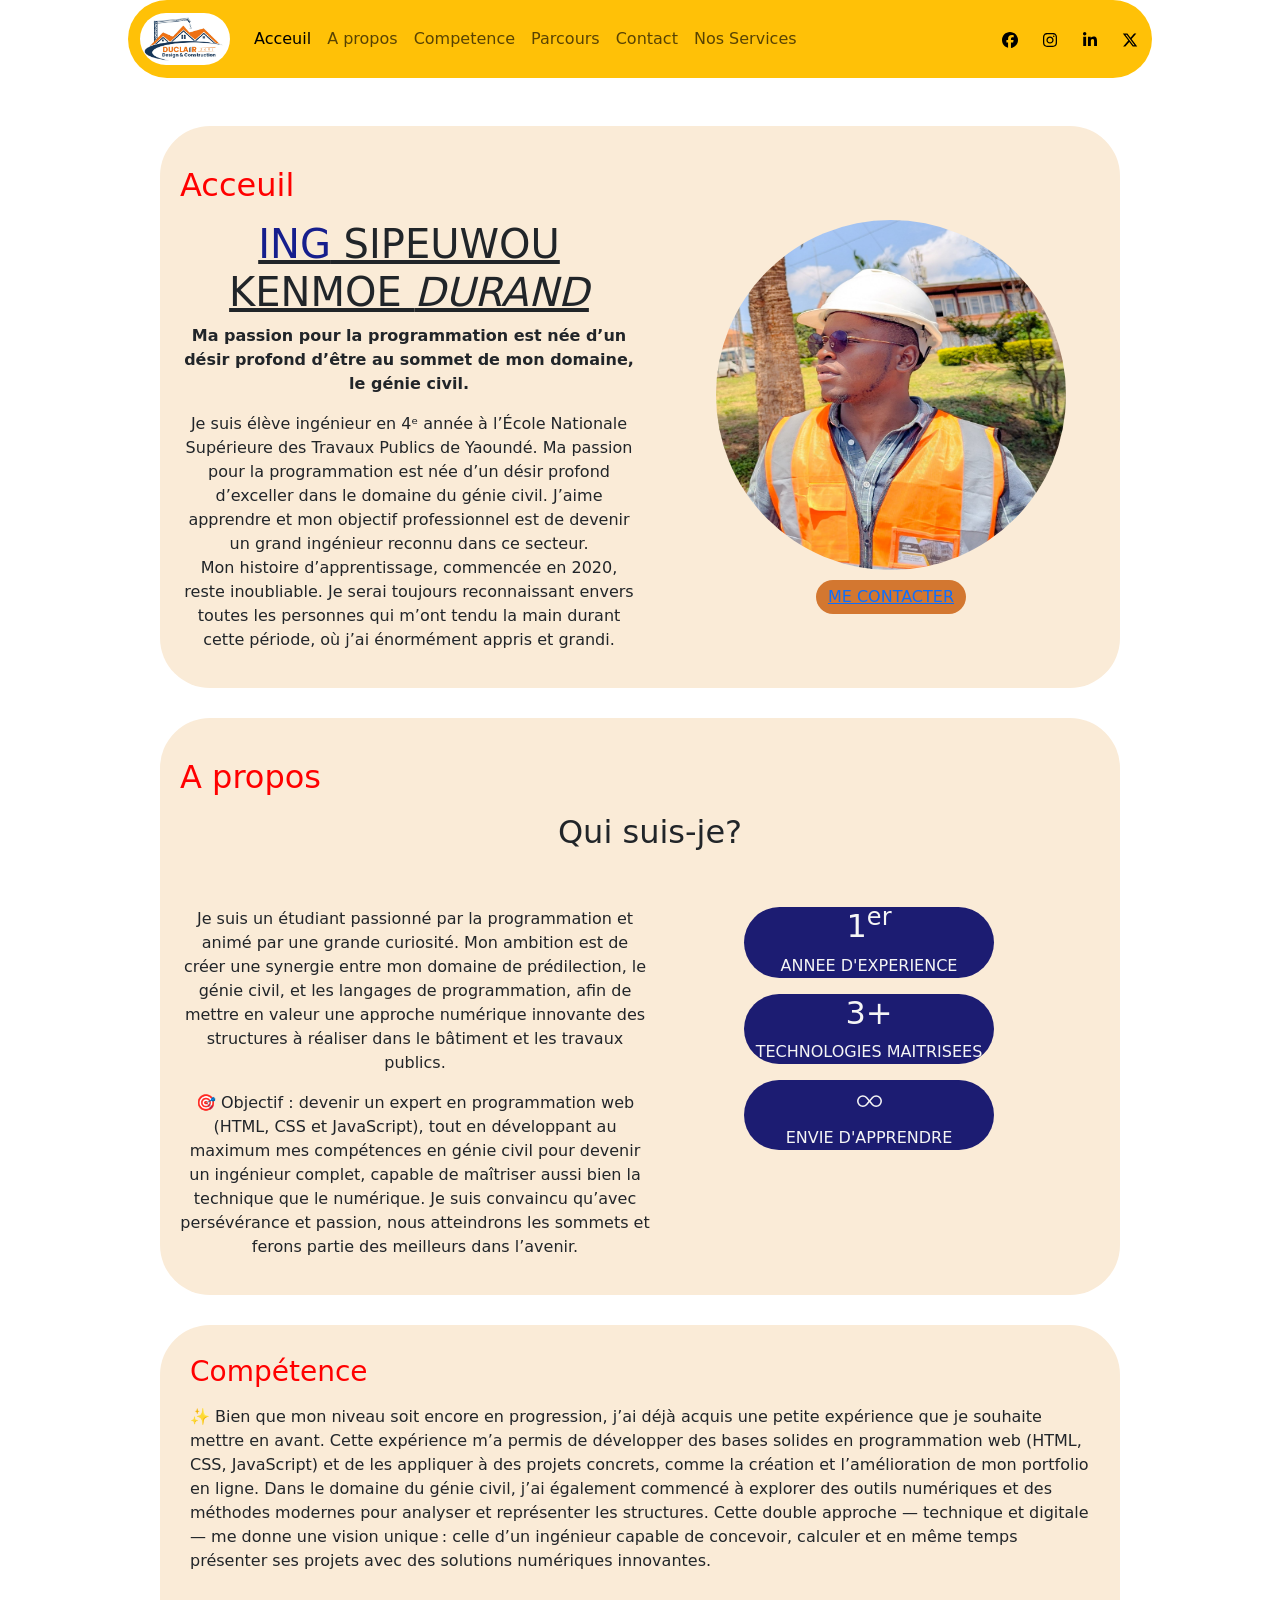
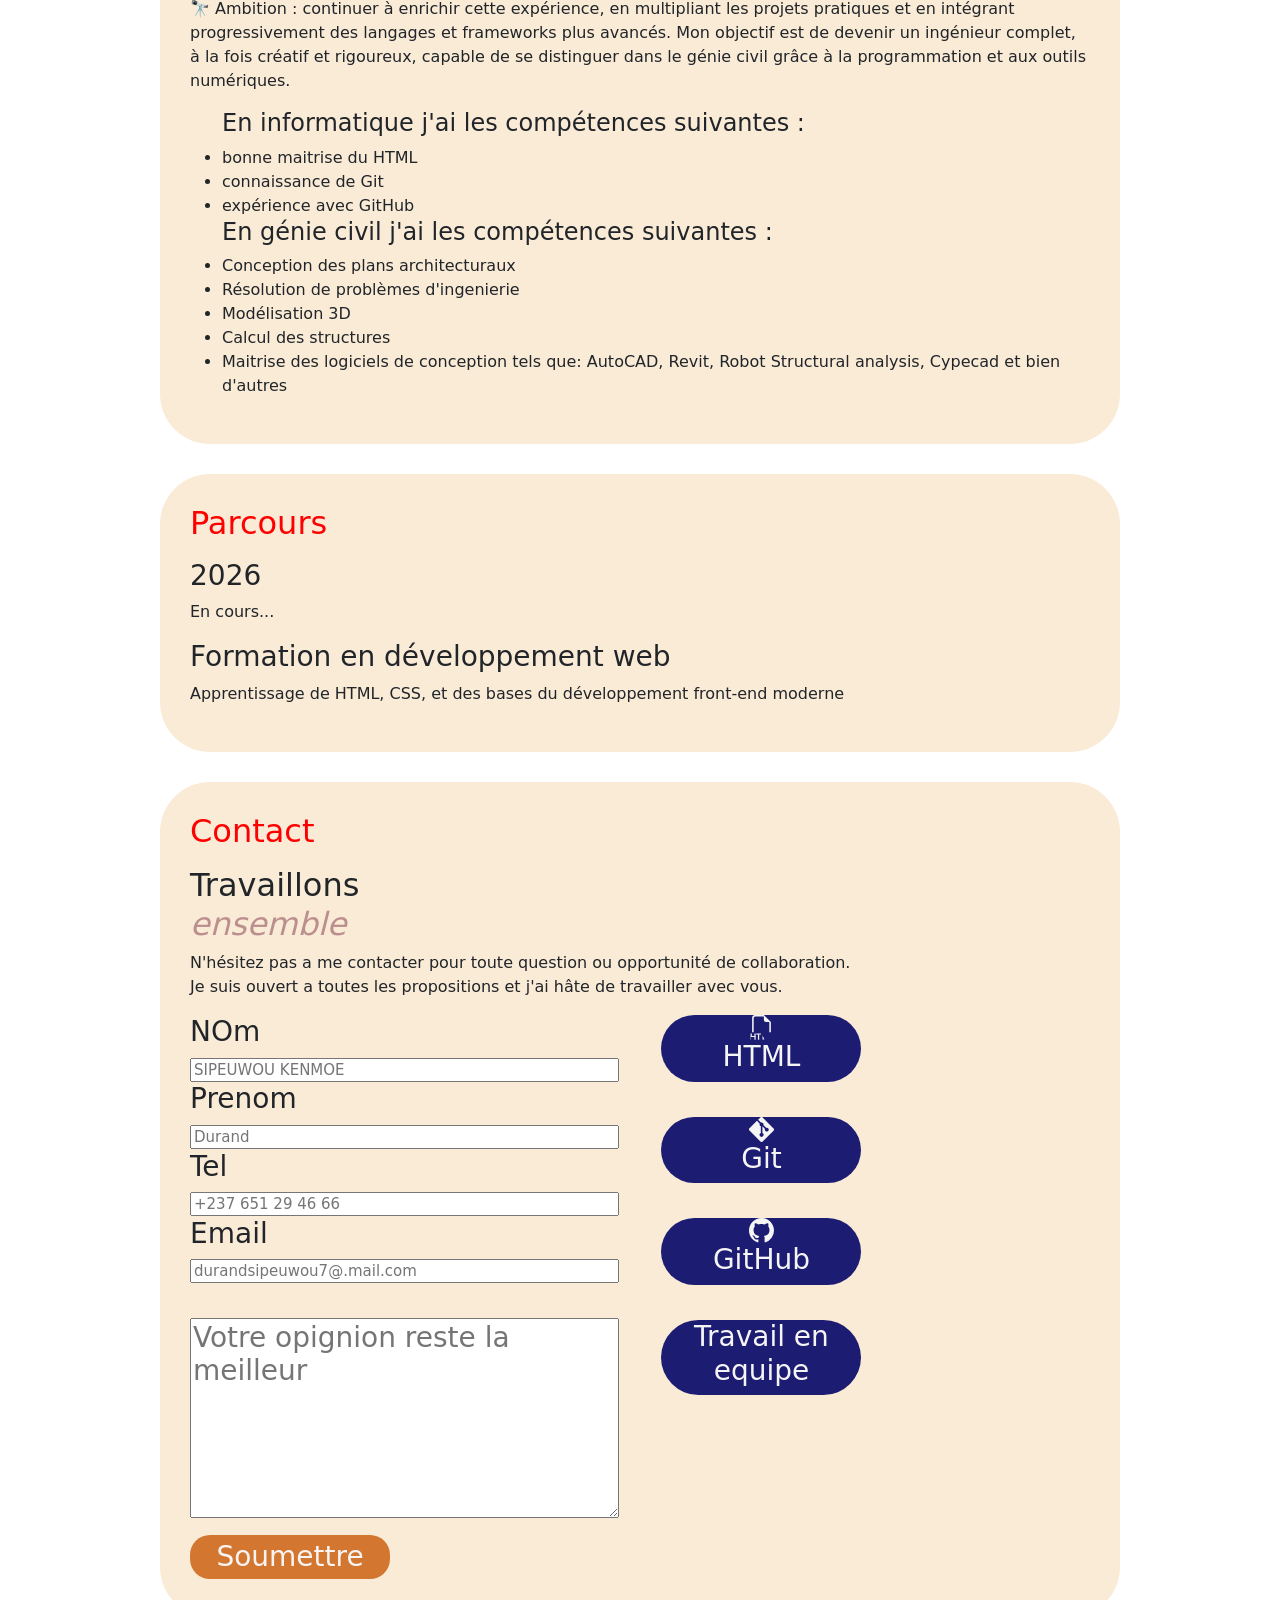
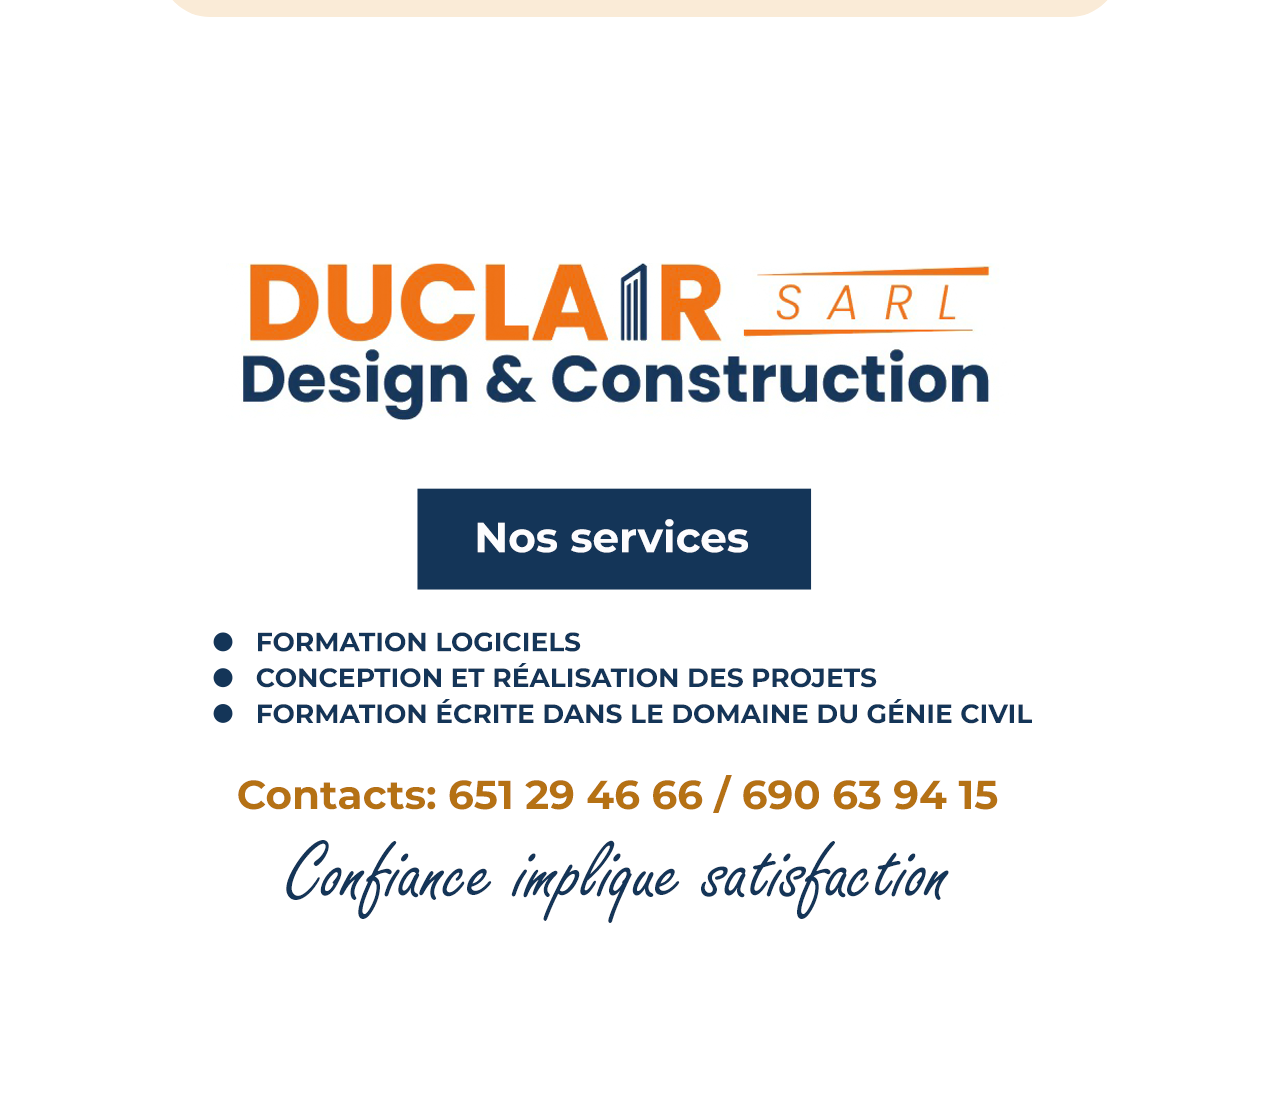
<file: index.html>
<!DOCTYPE html>
<html lang="fr">
<head>
    <meta charset="UTF-8">
    <meta name="viewport" content="width=device-width, initial-scale=1.0">
    <title>Portfolio</title>
    <link href="https://cdn.jsdelivr.net/npm/bootstrap@5.3.8/dist/css/bootstrap.min.css" rel="stylesheet" integrity="sha384-sRIl4kxILFvY47J16cr9ZwB07vP4J8+LH7qKQnuqkuIAvNWLzeN8tE5YBujZqJLB" crossorigin="anonymous">
    <script src="https://cdn.jsdelivr.net/npm/bootstrap@5.3.8/dist/js/bootstrap.bundle.min.js" integrity="sha384-FKyoEForCGlyvwx9Hj09JcYn3nv7wiPVlz7YYwJrWVcXK/BmnVDxM+D2scQbITxI" crossorigin="anonymous"></script>
</head>
<body id="Body">
    <nav class="navbar navbar-expand-lg bg-warning " style="border-radius: 40px 40px 40px 40px; width: 80%; margin: 0 auto;">
    <div class="container-fluid">
    <a class="navbar-brand" href="#"><img src="LOGO Entreprise.jpeg" width="90px" style=" border-radius: 45px;" alt="logo"></a>
    <button class="navbar-toggler" type="button" data-bs-toggle="collapse" data-bs-target="#navbarSupportedContent" aria-controls="navbarSupportedContent" aria-expanded="false" aria-label="Toggle navigation">
      <span class="navbar-toggler-icon"></span>
    </button>
    <div class="collapse navbar-collapse" id="navbarSupportedContent">
      <ul class="navbar-nav me-auto mb-2 mb-lg-0">
        <li class="nav-item">
          <a class="nav-link active" aria-current="page" href="#Acceuil">Acceuil</a>
        </li>
        <li class="nav-item">
          <a class="nav-link" href="#A propos">A propos</a>
        </li>
        <li class="nav-item">
          <a class="nav-link" href="#Competence">Competence</a>
        </li>
        <li class="nav-item">
          <a class="nav-link" href="#Parcours">Parcours</a>
        </li>
        <li class="nav-item">
          <a class="nav-link" href="#Contact">Contact</a>
        </li>
          <li class="nav-item">
          <a class="nav-link" href="#Nos-services">Nos Services</a>
        </li>
      </ul>
      <form class="d-flex" role="search" style="list-style: none; gap: 20px;">
            <li>
                <a href="https://www.facebook.com/profile.php?id=61568719340251" target="blank">
                    <svg class="facebook" width="20" xmlns="http://www.w3.org/2000/svg" viewBox="0 0 640 640"><!--!Font Awesome Free 7.2.0 by @fontawesome - https://fontawesome.com License - https://fontawesome.com/license/free Copyright 2026 Fonticons, Inc.-->
                     <path d="M576 320C576 178.6 461.4 64 320 64C178.6 64 64 178.6 64 320C64 440 146.7 540.8 258.2 568.5L258.2 398.2L205.4 398.2L205.4 320L258.2 320L258.2 286.3C258.2 199.2 297.6 158.8 383.2 158.8C399.4 158.8 427.4 162 438.9 165.2L438.9 236C432.9 235.4 422.4 235 409.3 235C367.3 235 351.1 250.9 351.1 292.2L351.1 320L434.7 320L420.3 398.2L351 398.2L351 574.1C477.8 558.8 576 450.9 576 320z"/>
                    </svg>
                </a>
            </li>
            <li>
                <a href="https://www.instagram.com/durandsipeuwou?igsh=MTczNTMzMHl0OGN4Yg==" target="blank">
                     <svg class="instagram" width="20"xmlns="http://www.w3.org/2000/svg" viewBox="0 0 640 640"><!--!Font Awesome Free 7.2.0 by @fontawesome - https://fontawesome.com License - https://fontawesome.com/license/free Copyright 2026 Fonticons, Inc.-->
                     <path d="M320.3 205C256.8 204.8 205.2 256.2 205 319.7C204.8 383.2 256.2 434.8 319.7 435C383.2 435.2 434.8 383.8 435 320.3C435.2 256.8 383.8 205.2 320.3 205zM319.7 245.4C360.9 245.2 394.4 278.5 394.6 319.7C394.8 360.9 361.5 394.4 320.3 394.6C279.1 394.8 245.6 361.5 245.4 320.3C245.2 279.1 278.5 245.6 319.7 245.4zM413.1 200.3C413.1 185.5 425.1 173.5 439.9 173.5C454.7 173.5 466.7 185.5 466.7 200.3C466.7 215.1 454.7 227.1 439.9 227.1C425.1 227.1 413.1 215.1 413.1 200.3zM542.8 227.5C541.1 191.6 532.9 159.8 506.6 133.6C480.4 107.4 448.6 99.2 412.7 97.4C375.7 95.3 264.8 95.3 227.8 97.4C192 99.1 160.2 107.3 133.9 133.5C107.6 159.7 99.5 191.5 97.7 227.4C95.6 264.4 95.6 375.3 97.7 412.3C99.4 448.2 107.6 480 133.9 506.2C160.2 532.4 191.9 540.6 227.8 542.4C264.8 544.5 375.7 544.5 412.7 542.4C448.6 540.7 480.4 532.5 506.6 506.2C532.8 480 541 448.2 542.8 412.3C544.9 375.3 544.9 264.5 542.8 227.5zM495 452C487.2 471.6 472.1 486.7 452.4 494.6C422.9 506.3 352.9 503.6 320.3 503.6C287.7 503.6 217.6 506.2 188.2 494.6C168.6 486.8 153.5 471.7 145.6 452C133.9 422.5 136.6 352.5 136.6 319.9C136.6 287.3 134 217.2 145.6 187.8C153.4 168.2 168.5 153.1 188.2 145.2C217.7 133.5 287.7 136.2 320.3 136.2C352.9 136.2 423 133.6 452.4 145.2C472 153 487.1 168.1 495 187.8C506.7 217.3 504 287.3 504 319.9C504 352.5 506.7 422.6 495 452z"/>
                     </svg>
                </a>
            </li>
            <li><a href="https://www.linkedin.com/company/duclair-design-construction-sarl/" target="blank">
                
                  <svg class="linkedin-in" width="20" xmlns="http://www.w3.org/2000/svg" viewBox="0 0 640 640"><!--!Font Awesome Free 7.2.0 by @fontawesome - https://fontawesome.com License - https://fontawesome.com/license/free Copyright 2026 Fonticons, Inc.-->
                    <path d="M196.3 512L103.4 512L103.4 212.9L196.3 212.9L196.3 512zM149.8 172.1C120.1 172.1 96 147.5 96 117.8C96 103.5 101.7 89.9 111.8 79.8C121.9 69.7 135.6 64 149.8 64C164 64 177.7 69.7 187.8 79.8C197.9 89.9 203.6 103.6 203.6 117.8C203.6 147.5 179.5 172.1 149.8 172.1zM543.9 512L451.2 512L451.2 366.4C451.2 331.7 450.5 287.2 402.9 287.2C354.6 287.2 347.2 324.9 347.2 363.9L347.2 512L254.4 512L254.4 212.9L343.5 212.9L343.5 253.7L344.8 253.7C357.2 230.2 387.5 205.4 432.7 205.4C526.7 205.4 544 267.3 544 347.7L544 512L543.9 512z"/>
                  </svg>
            </a></li>
            <li> <a href="https://www.X.com/" target="blank">
                            <svg class="X-twitter" width="20" xmlns="http://www.w3.org/2000/svg" viewBox="0 0 640 640"><!--!Font Awesome Free 7.2.0 by @fontawesome - https://fontawesome.com License - https://fontawesome.com/license/free Copyright 2026 Fonticons, Inc.-->
                                <path d="M453.2 112L523.8 112L369.6 288.2L551 528L409 528L297.7 382.6L170.5 528L99.8 528L264.7 339.5L90.8 112L236.4 112L336.9 244.9L453.2 112zM428.4 485.8L467.5 485.8L215.1 152L173.1 152L428.4 485.8z"/>
                            </svg>
                 </a>
                 
            </li>
      </form>
    </div>
  </div>
</nav> <br><br>
<section class="container text-center" style="background-color: antiquewhite; padding: 40px 0px 20px 20px; border-radius: 50px; list-style: none; width: 75%;">
<h2 style="text-align: start;"><p id="Acceuil" style="color: red;">Acceuil</p></h2>
  <div class="row section">
    <div class="col">
        <u> <h1>
        <span style="color: rgb(22, 30, 141);">ING</span> SIPEUWOU KENMOE
        <em>DURAND</em>
    </u>
    </h1>
    <strong>
        <p>
         Ma passion pour la programmation est née d’un désir profond d’être au sommet de mon domaine, le génie civil.
       </p>
    </strong>
      <li >
              <p class="pluslong">
                  Je suis élève ingénieur en 4ᵉ année à l’École Nationale Supérieure des Travaux Publics de Yaoundé. 
                  Ma passion pour la programmation est née d’un désir profond d’exceller dans le domaine du génie civil.
                   J’aime apprendre et mon objectif professionnel est de devenir un grand ingénieur reconnu dans ce secteur. <br>

                   Mon histoire d’apprentissage, commencée en 2020, reste inoubliable. Je serai toujours reconnaissant envers toutes les personnes
                   qui m’ont tendu la main durant cette période, où j’ai énormément appris et grandi.
              </p> 
        </li>
    </div>
    <div class="col">
       <li class="aligner" style="justify-items: center;"> 
                <img src="durand.jpg" width="350px" height="350px" style="border-radius: 50%;" alt="Photo"><br>
                <button style="width: 150px; background-color:rgb(211, 119, 48); color: rgb(248, 244, 244); border-radius: 20px; padding: 5px; margin-top: 10px; border: 0px;"> 
                    <a href="https://wa.me/+237651294666">ME CONTACTER</a>
                </button> 
        </li>
    </div>
  </div>
</div>
</section>

<!-- Fin de la section Acceuil -->
   

<!-- debut de la section a propos -->
    
<section style="background-color: antiquewhite; text-align: center; margin: 0 auto; border-radius: 50px; margin-top: 30px; gap: 0px; padding: 40px 0px 20px 20px; border-radius: 50px; width: 75%;">
    <h2 style="text-align: start;"><p id="A propos" style="color: red;">A propos</p></h2>
     <h2>
        Qui suis-je?
     </h2> <br> <br>
    <div class="section" style=" display: flex; gap: 10%; padding-right: 0px;">
    <div class="para-apropos" style="width: 50%;">
         <p >
            Je suis un étudiant passionné par la programmation et animé par une grande curiosité. 
            Mon ambition est de créer une synergie entre mon domaine de prédilection, le génie civil, 
            et les langages de programmation, afin de mettre en valeur une approche numérique innovante 
            des structures à réaliser dans le bâtiment et les travaux publics.
         </p>  
         <p>
            🎯 Objectif : devenir un expert en programmation web (HTML, CSS et JavaScript), tout en
             développant au maximum mes compétences en génie civil pour devenir un ingénieur complet,
              capable de maîtriser aussi bien la technique que le numérique.

            Je suis convaincu qu’avec persévérance et passion, nous atteindrons les sommets et ferons partie des meilleurs dans l’avenir.
         </p>
    </div>
    <div>
        <div class="card-item-details" style="background-color: rgb(28, 28, 114); color: whitesmoke; border-radius:50px;  width: 250px; padding: px 0px px 0px; margin-bottom: 5px;">
            <h2>1<sup>er</sup></h2> <!--en indice on utilise sub-->
            <p>ANNEE D'EXPERIENCE</p>
        </div>
        <div class="card-item-details" style="background-color: rgb(28, 28, 114); color: whitesmoke; border-radius:50px;  width: 250px; padding: px 0px 5px 0px; margin-bottom: 5px;">
                    <h2>3+</h2>
                    <p>TECHNOLOGIES MAITRISEES</p>
        </div>
                <div class="card-item-details" style="background-color: rgb(28, 28, 114); color: whitesmoke; border-radius:50px;width: 250px; padding: px 0px 5px 0px; margin-bottom: 5px;">
                    <h2>
                       <svg xmlns="http://www.w3.org/2000/svg" width="25" height="25" fill="currentColor"
                            class="bi bi-infinity" viewBox="0 0 16 16">
                            <path d="M5.68 5.792 7.345 7.75 5.681 9.708a2.75 2.75 0 1 1 0-3.916ZM8 6.978 6.416 
                            5.113l-.014-.015a3.75 3.75 0 1 0 0 5.304l.014-.015L8 8.522l1.584 1.865.014.015a3.75 
                            3.75 0 1 0 0-5.304l-.014.015zm.656.772 1.663-1.958a2.75 2.75 0 1 1 0 3.916z"/>
                        </svg>
                    </h2>
                     <P> ENVIE D'APPRENDRE</P>
                </div>
    </div>
 </div>
</section>
<!-- Fin de la section a propos -->
 
<!-- cotenu de la section competence -->
  <section style="background-color: antiquewhite; width: 75%; margin: 0 auto;border-radius: 50px; margin-top: 30px;padding: 30px;">
       <h3><p id="Competence" style="color: red;">Compétence</p></h3>
        <p>
           ✨ Bien que mon niveau soit encore en progression, j’ai déjà acquis une petite expérience que je souhaite mettre en avant.
            Cette expérience m’a permis de développer des bases solides en programmation web (HTML, CSS, JavaScript) et de les appliquer à 
            des projets concrets, comme la création et l’amélioration de mon portfolio en ligne.

             Dans le domaine du génie civil, j’ai également commencé à explorer des outils numériques et des méthodes modernes pour analyser et représenter
             les structures. Cette double approche — technique et digitale — me donne une vision unique : celle d’un ingénieur capable de concevoir, calculer 
             et en même temps présenter ses projets avec des solutions numériques innovantes. <br> <br>

             🔭 Ambition : continuer à enrichir cette expérience, en multipliant les projets pratiques et en intégrant progressivement des langages et 
             frameworks plus avancés. Mon objectif est de devenir un ingénieur complet, à la fois créatif et rigoureux, capable de se distinguer dans le
              génie civil grâce à la programmation et aux outils numériques.
          <ul>
            <h4>En informatique j'ai les compétences suivantes :</h4>
             <li> bonne maitrise du HTML</li>
             <li>connaissance de Git</li>
             <li>expérience avec GitHub</li>
             <h4> En génie civil j'ai les compétences suivantes :</h4>
             <li>Conception des plans architecturaux</li>
             <li>Résolution de problèmes d'ingenierie</li>
             <li>Modélisation 3D</li>
             <li>Calcul des structures</li>
             <li>Maitrise des logiciels de conception tels que: AutoCAD, Revit, Robot Structural analysis, Cypecad et bien d'autres </li>
         </ul>
       </p>
    </section>
     
    <!-- Fin de la partie competence -->


    <!-- creation du contenu du pacours -->
     <section style="background-color: antiquewhite; width: 75%; margin: 0 auto;border-radius: 50px; margin-top: 30px;padding: 30px;">
        <h2><p id="Parcours" style="color: red;">Parcours</p></h2>
        <h3>
            2026
        </h3>
        <p>
            En cours...
        </p>
        <h3>
            Formation en développement web
        </h3>
        <p>
            Apprentissage de HTML, CSS, et des bases du développement front-end moderne
        </p>
     </section>

     <!-- Fin de la partie parcours -->


     <!-- contenu du contact-->
      <section style="background-color: antiquewhite; width: 75%; margin: 0 auto;border-radius: 50px; margin-top: 30px;padding: 30px;">
       <h2><p id="Contact" style="color: red;">Contact</p></h2>
         <h2>
            Travaillons <br>
            <em style="color: rosybrown;">ensemble</em>
         </h2>
            <p>
                N'hésitez pas a me contacter pour toute question ou opportunité de collaboration. <br>
                Je suis ouvert a toutes les propositions et j'ai hâte de travailler avec vous.
            </p>
        <div style="display: flex; text-align: start;" class="section">
        <div style="width: 100%; padding: 0px;">
            <h3>
                <label for="#Contact" style="text-align: start;">NOm</label><br>
                <input type="text" name="SIPEUWOU" style="width: 100%; font-size: 15px;" height="20px" placeholder="SIPEUWOU KENMOE"> <br> 
                 <label for="">Prenom </label> <br>
                 <input type="text" placeholder="Durand"  style="width: 100%; font-size: 15px;"> <br> 
                <label for="">Tel </label><br>
                <input type="tel" name="" id="" placeholder="+237 651 29 46 66" style="width: 100%; font-size: 15px;"> <br>
                <label for="">Email</label> <br>
                <input type="email" name="" id="" placeholder="durandsipeuwou7@.mail.com" style="width: 100%; font-size: 15px;"> <br> <br>
                <textarea name="" id="" placeholder="Votre opignion reste la meilleur" style="width: 100%; height: 200px;"></textarea> <br>
                <input type="submit" value="Soumettre" width="100%"  style="width: 200px; background-color:rgb(211, 119, 48); color: rgb(248, 244, 244); border-radius: 20px; padding: 5px; margin-top: 10px; border: 0px;">
            </h3>
        </div> 
        <div style="width: 10%;">

        </div>
       <div style="display: flex; flex-direction: column; gap: 30px; width: 100%;">
            <div class="card-item-detail" style="background-color: rgb(28, 28, 114); color: whitesmoke; border-radius:50px;width: 200px; padding: px 0px 5px 0px; margin-bottom: 5px; text-align: center;">
                <svg xmlns="http://www.w3.org/2000/svg" width="25" height="25" fill="currentColor" class="bi bi-filetype-html" viewBox="0 0 16 16">
                <path fill-rule="evenodd" d="M14 4.5V11h-1V4.5h-2A1.5 1.5 0 0 1 9.5 3V1H4a1 1 0 0 0-1 1v9H2V2a2 2 0 0 1 2-2h5.5zm-9.736 7.35v3.999h-.791v-1.714H1
                .79v1.714H1V11.85h.791v1.626h1.682V11.85h.79Zm2.251.662v3.337h-.794v-3.337H4.588v-.662h3.064v.662zm2.176 3.337v-2.66h.038l.952 2.159h.516l.946-2.
                 16h.038v2.661h.715V11.85h-.8l-1.14 2.596H9.93L8.79 11.85h-.805v3.999zm4.71-.674h1.696v.674H12.61V11.85h.79v3.325Z"/>
               </svg>
               <h3>HTML</h3>
            </div>
            <div class="card-item-detail" style="background-color: rgb(28, 28, 114); color: whitesmoke; border-radius:50px;width: 200px; padding: px 0px 5px 0px; margin-bottom: 5px; text-align: center;">
                <svg xmlns="http://www.w3.org/2000/svg" width="25" height="25" fill="currentColor" class="bi bi-git" viewBox="0 0 16 16">
                <path d="M15.698 7.287 8.712.302a1.03 1.03 0 0 0-1.457 0l-1.45 1.45 1.84 1.84a1.223 1.223 0 0 1 1.55 1.56l1.773 1.774a1.224 
                1.224 0 0 1 1.267 2.025 1.226 1.226 0 0 1-2.002-1.334L8.58 5.963v4.353a1.226 1.226 0 1 1-1.008-.036V5.887a1.226 1.226 0 0 1
                -.666-1.608L5.093 2.465l-4.79 4.79a1.03 1.03 0 0 0 0 1.457l6.986 6.986a1.03 1.03 0 0 0 1.457 0l6.953-6.953a1.03 1.03 0 0 0 0-1.457"/>
                </svg>
               <h3>Git</h3>
            </div>
            <div class="card-item-detail" style="background-color: rgb(28, 28, 114); color: whitesmoke; border-radius:50px;width: 200px; padding: px 0px 5px 0px; margin-bottom: 5px; text-align: center;">
            <svg xmlns="http://www.w3.org/2000/svg" width="25" height="25" fill="currentColor" class="bi bi-github" 
              viewBox="0 0 16 16">
              <path d="M8 0C3.58 0 0 3.58 0 8c0 3.54 2.29 6.53 5.47 7.59.4.07.55-.17.55-.38 
                0-.19-.01-.82-.01-1.49-2.01.37-2.53-.49-2.69-.94-.09-.23-.48-.94-.82-1.13-.28-.15-.68-.52-.01-.53.63-.01 
                1.08.58 1.23.82.72 1.21 1.87.87 2.33.66.07-.52.28-.87.51-1.07-1.78-.2-3.64-.89-3.64-3.95 0-.87.31-1.59.82-2.15-.08
               -.2-.36-1.02.08-2.12 0 0 .67-.21 2.2.82.64-.18 1.32-.27 2-.27s1.36.09 2 .27c1.53-1.04 2.2-.82 2.2-.82.44 1.1.16
               1.92.08 2.12.51.56.82 1.27.82 2.15 0 3.07-1.87 3.75-3.65 3.95.29.25.54.73.54 1.48 0 1.07-.01 1.93-.01 2.2 0 
              .21.15.46.55.38A8.01 8.01 0 0 0 16 8c0-4.42-3.58-8-8-8"/>
            </svg>
            <h3>GitHub</h3>
           </div>
           <div class="card-item-detail" style="background-color: rgb(28, 28, 114); color: whitesmoke; border-radius:50px;width: 200px; padding: px 0px 5px 0px; margin-bottom: 5px; text-align: center;">
            <h3>Travail en equipe</h3>
           </div>
       </div>
       </div>
    </section>

     <!-- Fin de la partie contact -->


     <!-- Nos services -->
    <section class="nos-services">
        <h2 id="Nos-services"></h2>
        <img src="Arrière.png" alt="">
    </section>
    <link rel="stylesheet" href="style.css">
    <script src="./JS/index.js"></script>
    
</body>
</html>
</file>
<file: style.css>
.nos-services {
  background-image: url("Arrière.png"); /* chemin vers ton image */
  background-size: 800px;       /* l’image couvre tout l’écran */
  background-repeat:no-repeat; /* évite la répétition */
  background-position: center;  /* centre l’image */
  width: 90%;
  height: 800px;
  margin: 0 auto;
}


@media all and (max-width:1000px) {
    .section {
        display: flex;
        flex-direction: column;
       width: 100%;
    }
    .para-apropos p {
        width: 170%;
    }
    .aligner img {
        width: 250px;
        height: 250px;
    }
    .card-item-details {
        width: 10px;
        padding: 0px;
    }
}
</file>
